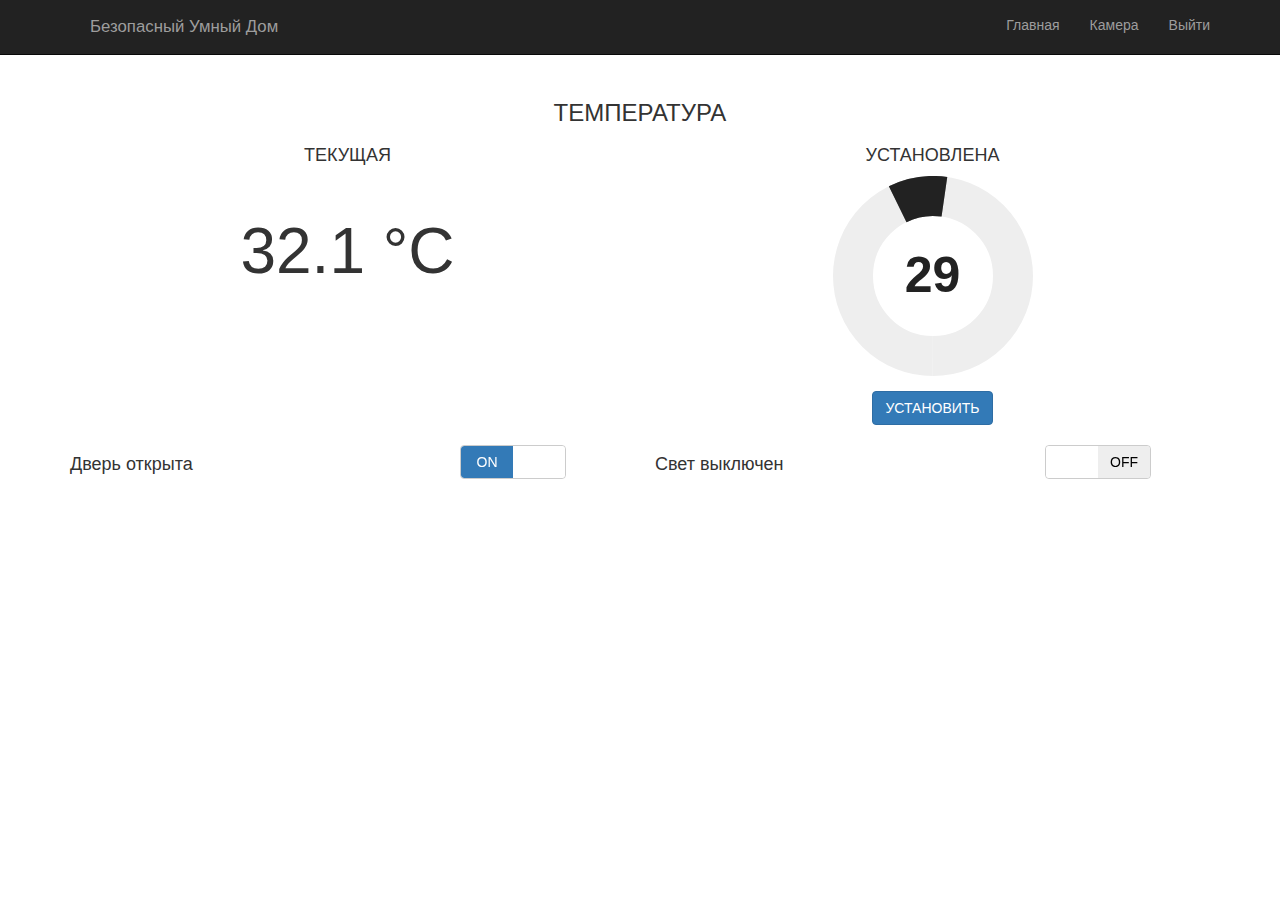
<file: index.html>
<!DOCTYPE html>
<html lang="en">
	<head>
		<meta charset="utf-8">
		<meta http-equiv="X-UA-Compatible" content="IE=edge">
		<meta name="viewport" content="width=device-width, initial-scale=1, maximum-scale=1, user-scalable=no">

		<title>Безопасный Умный Дом</title>
	 
		<link href="css/bootstrap.min.css" rel="stylesheet">
		<link href="css/bootstrap-switch.min.css" rel="stylesheet">
	</head>
	
	<body style="padding-top:80px;">
		<!-- NAVBAR -->
		<div class="navbar navbar-inverse navbar-fixed-top" role="navigation">
			<div class="container">
				<div class="navbar-header">
					<button type="button" class="navbar-toggle" data-toggle="collapse" data-target=".navbar-collapse">
						<span class="sr-only">Menu</span>
						<span class="icon-bar"></span>
						<span class="icon-bar"></span>
						<span class="icon-bar"></span>
					</button>
					<p class="navbar-text" style="padding-left: 5px;"><big>Безопасный Умный Дом</big></p>
				</div>
				
				<div class="collapse navbar-collapse">
					<ul class="nav navbar-nav navbar-right">
						<li><a href="index.html">Главная</a></li>
						<li><a href="camera.html">Камера</a></li>
						<li><a href="#">Выйти</a></li>
					</ul>
				</div>
			</div>
		</div>
		<!-- END NAVBAR -->
		
		<div class="container">
			<div class="row">
				<div class="col-xs-12">
					<h3 class="text-center">ТЕМПЕРАТУРА</h3>
				<div>
			</div>
			<div class="row">
				<div class="col-xs-12 col-sm-6 col-md-6 col-lg-6" style="text-align:center;">
					<h4 class="text-center">ТЕКУЩАЯ</h4>
					<br>
					<h1 style="font-size: 64px">32.1 &deg;C</h1>
				</div>
				<div class="col-xs-12 col-sm-6 col-md-6 col-lg-6" style="text-align:center;">
					<h4 class="text-center">УСТАНОВЛЕНА</h4>
					<div>
						<input class="knob" data-width="200" data-cursor=true data-fgColor="#222222" data-thickness=.4 value="29" data-angleOffset="180" data-displayPrevious=true data-min="10" data-max="50" >
					</div>
					<div style="padding-top: 10px">
						<button type="button" class="btn btn-primary text-center">УСТАНОВИТЬ</button>
					</div>
				</div>
			</div>
			<br>
			<div class="row">
				<div class="col-xs-8 col-sm-4 col-md-4 col-lg-4" >
		            <h4 id="door_label">Дверь открыта</h4>
		        </div>
		        <div class="col-xs-2 col-sm-2 col-md-2 col-lg-2 " >
		            <input name="door-checkbox" type="checkbox" checked>
				</div>
				<div class="col-xs-8 col-sm-4 col-md-4 col-lg-4" >
		            <h4 id="light_label">Свет выключен</h4>
		        </div>
		        <div class="col-xs-2 col-sm-2 col-md-2 col-lg-2 " >
		            <input name="light-checkbox" type="checkbox" >
				</div>
			</div>
		</div>

		
		
		<script src="js/jquery.min.js"></script>
		<script src="js/bootstrap.min.js"></script>
		<script src="js/jquery.knob.js"></script>
		<script src="js/bootstrap-switch.min.js"></script>
		<script>
            $(function() {
                $(".knob").knob();
            });
        </script>
        <script>
            $(document).ready ( function(){
				$("[name='door-checkbox']").bootstrapSwitch();
				$("[name='light-checkbox']").bootstrapSwitch();
			});   
        </script>
        <script>
        	$('input[name="door-checkbox"]').on('switchChange.bootstrapSwitch', function(event, state) {
			  	var c = document.getElementById('door_label');
			  	if (state)
			  	{
			  		c.innerHTML = "Дверь открыта";
			  	}
			  	else
			  	{
			  		c.innerHTML = "Дверь закрыта";
			  	}
			});
			$('input[name="light-checkbox"]').on('switchChange.bootstrapSwitch', function(event, state) {
			  	var c = document.getElementById('light_label');
			  	if (state)
			  	{
			  		c.innerHTML = "Свет включен";
			  	}
			  	else
			  	{
			  		c.innerHTML = "Свет выключен";
			  	}
			});
        </script>
	</body>
	
</html>
</file>
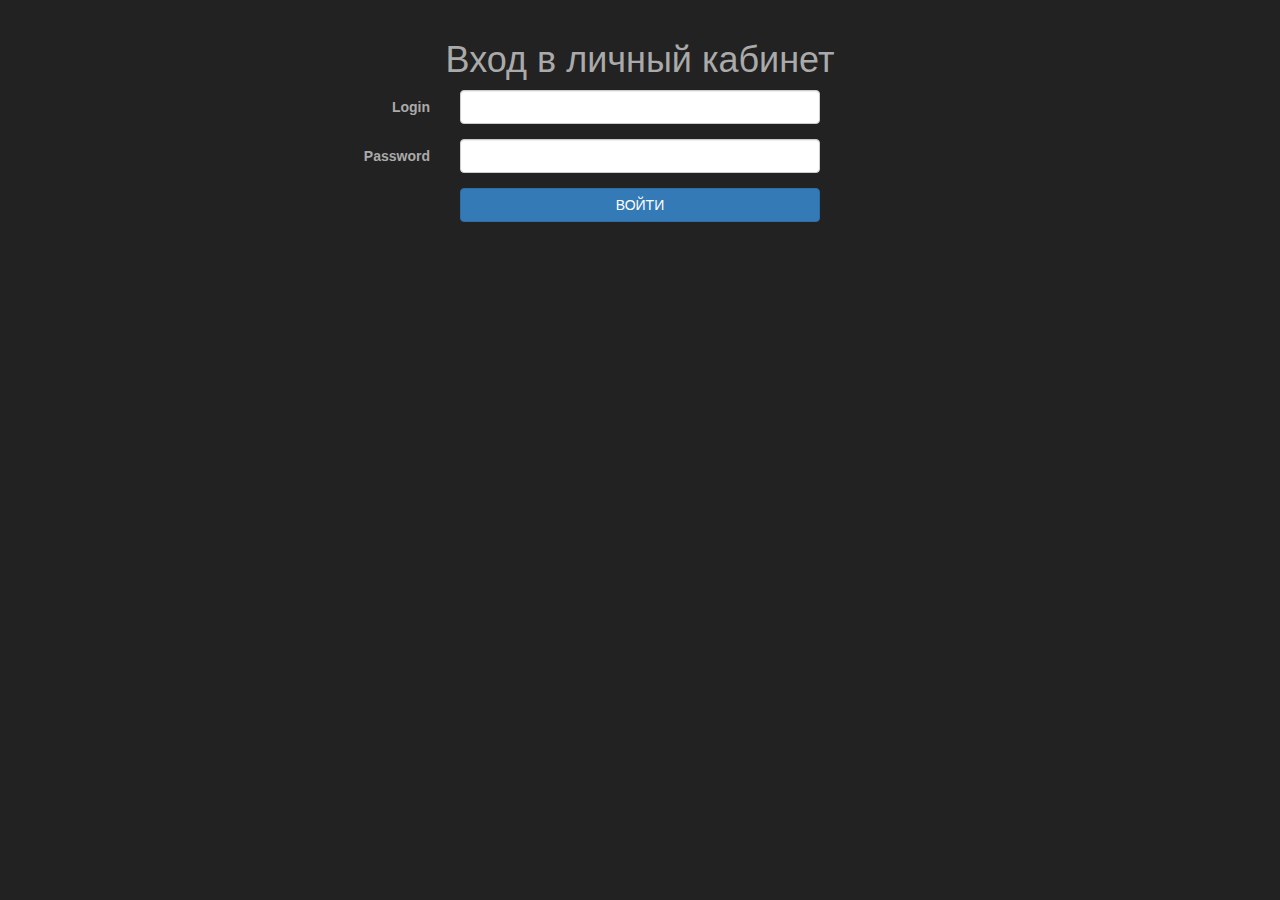
<file: login.html>
<!DOCTYPE html>
<html lang="en">
	<head>
		<meta charset="utf-8">
		<meta http-equiv="X-UA-Compatible" content="IE=edge">
		<meta name="viewport" content="width=device-width, initial-scale=1, maximum-scale=1, user-scalable=no">

		<title>Безопасный Умный Дом</title>
	 
		<link href="css/bootstrap.min.css" rel="stylesheet">
		<link href="css/login.css" rel="stylesheet">
	</head>
	
	<body>
	<h1 align="center">Вход в личный кабинет</h1>
		<div class="container main">
			<form class="form-horizontal">
				<div class="form-group">
				    <label for="login" class="col-sm-2 col-sm-offset-2 control-label">Login</label>
				    <div class="col-sm-4">
				    	<input type="email" class="form-control" id="login" >
				    </div>
				</div>
				<div class="form-group">
				    <label for="passwd" class="col-sm-2 col-sm-offset-2 control-label">Password</label>
				    <div class="col-sm-4">
				    	<input type="email" class="form-control" id="passwd" >
				    </div>
				</div>
				<div class="form-group">
				    <div class="col-sm-offset-4 col-sm-4">
				    	<button type="submit" class="btn btn-primary btn-block">ВОЙТИ</button>
				    </div>
				</div>
			</form>
		</div>


		<script src="js/jquery.min.js"></script>
		<script src="js/bootstrap.min.js"></script>
	</body>

</html>
</file>
<file: css/login.css>
body {
	background-color: #222222;
	padding-top: 20px;
}
label {
	color: #aaaaaa;
}
h1 {
	color: #aaaaaa;
}

@media screen and (max-height: 767px)
{
	.main {
		padding-top: 20px;
	}
}

@media screen and (min-width: 768px) and (max-width: )
{
	.main {
		padding-top: 70px;
	}
}
</file>
